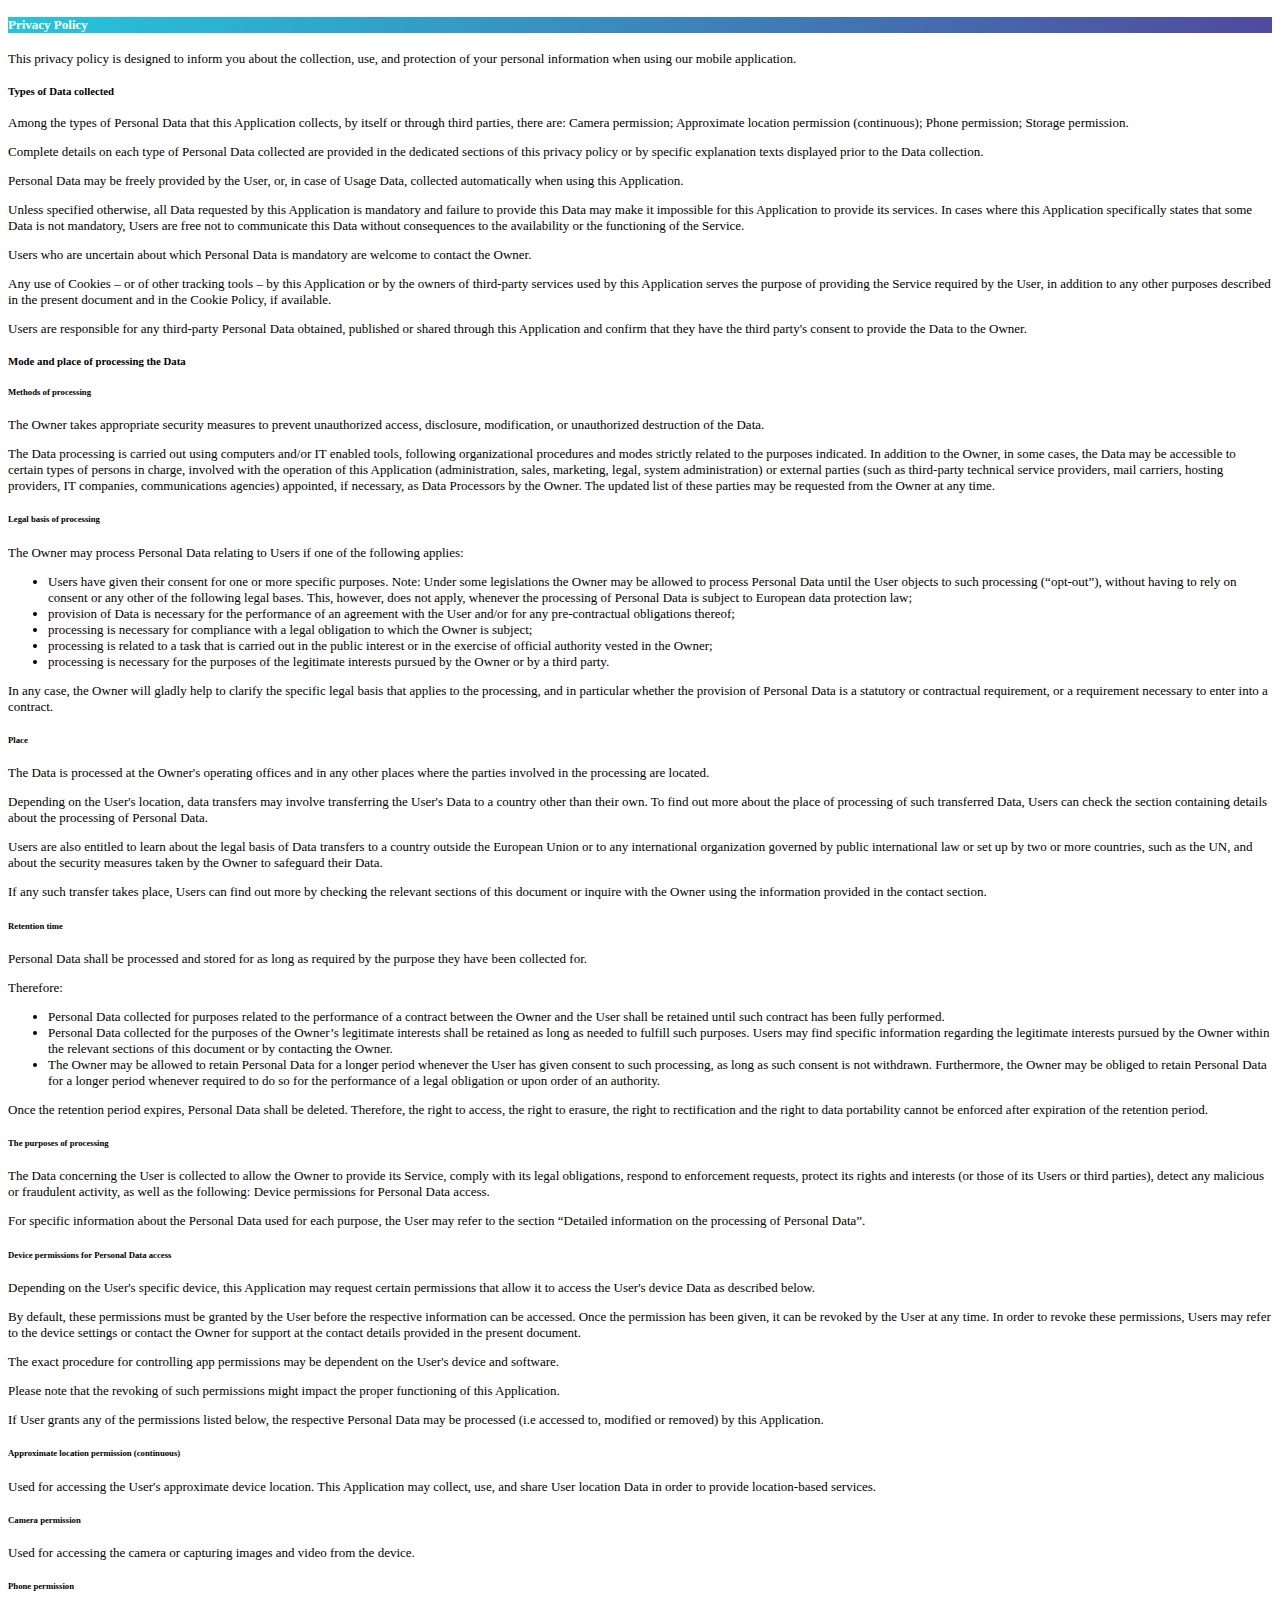
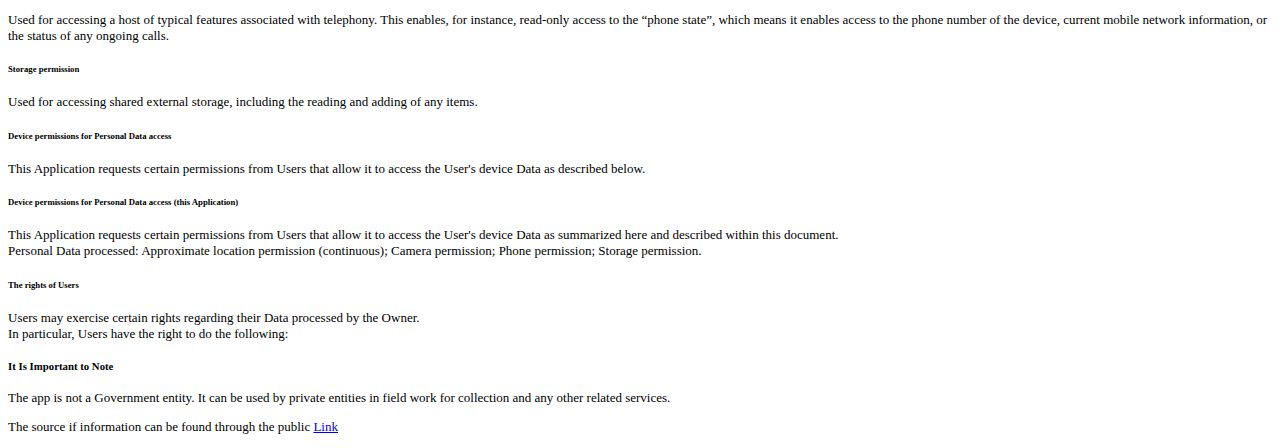
<file: privacy.html>
<!DOCTYPE html>
<html lang="en">
<link href="https://cdn.jsdelivr.net/npm/bootstrap@5.3.2/dist/css/bootstrap.min.css" rel="stylesheet"
    integrity="sha384-T3c6CoIi6uLrA9TneNEoa7RxnatzjcDSCmG1MXxSR1GAsXEV/Dwwykc2MPK8M2HN" crossorigin="anonymous">
<link rel="stylesheet" href="/css/privacy.css" media="screen">
<style>
    .top-bunner{
    color: white;
    background-image: linear-gradient(to right, #24C6DC , #514A9D);
}
body{

    font-size: 13px;
}
</style>

<head>
    <meta charset="UTF-8">
    <title>Revenue collection system Privacy policy</title>

</head>

<body>

    <div class="fluid-container container-fluid">
        <div class="row">
            <div class="col-12 top-bunner mb-3">
                <div class="d-flex justify-content-center align-items-center p-5">
                    <h4>Privacy Policy</h4>
                </div>
            </div>


        </div>
    </div>

    <div class="container">
        <div class="col-12 px-4 mb-4">
            <div class="row">
                <div class="col-12 mb-3">
                    <p>
                        This privacy policy is designed to inform you about the collection, use, and protection of your personal information when using our mobile application.
                    </p>
                </div>

                <div class="col-12">
                    <h5 class="text-capitalize">Types of Data collected</h5>
                    <p>Among the types of Personal Data that this Application collects, by itself or through third
                        parties, there are: Camera permission; Approximate location permission (continuous); Phone
                        permission; Storage permission.</p>
                    <p>Complete details on each type of Personal Data collected are provided in the dedicated sections
                        of this privacy policy or by specific explanation texts displayed prior to the Data collection.
                    </p>
                    <p>Personal Data may be freely provided by the User, or, in case of Usage Data, collected
                        automatically when using this Application.</p>
                    <p>Unless specified otherwise, all Data requested by this Application is mandatory and failure to
                        provide this Data may make it impossible for this Application to provide its services. In cases
                        where this Application specifically states that some Data is not mandatory, Users are free not
                        to communicate this Data without consequences to the availability or the functioning of the
                        Service.</p>
                    <p>Users who are uncertain about which Personal Data is mandatory are welcome to contact the Owner.
                    </p>
                    <p>Any use of Cookies – or of other tracking tools – by this Application or by the owners of
                        third-party services used by this Application serves the purpose of providing the Service
                        required by the User, in addition to any other purposes described in the present document and in
                        the Cookie Policy, if available.</p>
                    <p>Users are responsible for any third-party Personal Data obtained, published or shared through
                        this Application and confirm that they have the third party's consent to provide the Data to the
                        Owner.</p>
                </div>

                <div class="col-12 mt-4">
                    <h5 class="text-capitalize">Mode and place of processing the Data</h5>
                    <h6>Methods of processing</h6>
                    <p>The Owner takes appropriate security measures to prevent unauthorized access, disclosure,
                        modification, or unauthorized destruction of the Data.</p>
                    <p>The Data processing is carried out using computers and/or IT enabled tools, following
                        organizational procedures and modes strictly related to the purposes indicated. In addition to
                        the Owner, in some cases, the Data may be accessible to certain types of persons in charge,
                        involved with the operation of this Application (administration, sales, marketing, legal, system
                        administration) or external parties (such as third-party technical service providers, mail
                        carriers, hosting providers, IT companies, communications agencies) appointed, if necessary, as
                        Data Processors by the Owner. The updated list of these parties may be requested from the Owner
                        at any time.</p>
                </div>

                <div class="col-12">
                    <h6>Legal basis of processing</h6>
                    <p>The Owner may process Personal Data relating to Users if one of the following applies:</p>
                    <ul>
                        <li>Users have given their consent for one or more specific purposes. Note: Under some
                            legislations the Owner may be allowed to process Personal Data until the User objects to
                            such processing (“opt-out”), without having to rely on consent or any other of the following
                            legal bases. This, however, does not apply, whenever the processing of Personal Data is
                            subject to European data protection law;</li>
                        <li>provision of Data is necessary for the performance of an agreement with the User and/or for
                            any pre-contractual obligations thereof;</li>
                        <li>processing is necessary for compliance with a legal obligation to which the Owner is
                            subject;</li>
                        <li>processing is related to a task that is carried out in the public interest or in the
                            exercise of official authority vested in the Owner;</li>
                        <li>processing is necessary for the purposes of the legitimate interests pursued by the Owner or
                            by a third party.</li>
                    </ul>
                    <p>In any case, the Owner will gladly help to clarify the specific legal basis that applies to the
                        processing, and in particular whether the provision of Personal Data is a statutory or
                        contractual requirement, or a requirement necessary to enter into a contract.</p>

                </div>

                <div class="col-12">
                    <h6>Place</h6>
                    <p>The Data is processed at the Owner's operating offices and in any other places where the parties
                        involved in the processing are located.</p>

                    <p>Depending on the User's location, data transfers may involve transferring the User's Data to a
                        country other than their own. To find out more about the place of processing of such transferred
                        Data, Users can check the section containing details about the processing of Personal Data.</p>
                    <p>Users are also entitled to learn about the legal basis of Data transfers to a country outside the
                        European Union or to any international organization governed by public international law or set
                        up by two or more countries, such as the UN, and about the security measures taken by the Owner
                        to safeguard their Data.</p>

                    <p>If any such transfer takes place, Users can find out more by checking the relevant sections of
                        this document or inquire with the Owner using the information provided in the contact section.
                    </p>

                </div>

                <div class="col-12">
                    <h6>Retention time</h6>
                    <p>Personal Data shall be processed and stored for as long as required by the purpose they have been
                        collected for.</p>
                    <p>Therefore:</p>
                    <ul>
                        <li>Personal Data collected for purposes related to the performance of a contract between the
                            Owner and the User shall be retained until such contract has been fully performed.</li>
                        <li>Personal Data collected for the purposes of the Owner’s legitimate interests shall be
                            retained as long as needed to fulfill such purposes. Users may find specific information
                            regarding the legitimate interests pursued by the Owner within the relevant sections of this
                            document or by contacting the Owner.</li>
                        <li>The Owner may be allowed to retain Personal Data for a longer period whenever the User has
                            given consent to such processing, as long as such consent is not withdrawn. Furthermore, the
                            Owner may be obliged to retain Personal Data for a longer period whenever required to do so
                            for the performance of a legal obligation or upon order of an authority.</li>
                    </ul>
                    <p>Once the retention period expires, Personal Data shall be deleted. Therefore, the right to
                        access, the right to erasure, the right to rectification and the right to data portability
                        cannot be enforced after expiration of the retention period.</p>

                </div>

                <div class="col-12">
                    <h6>The purposes of processing</h6>
                    <p>The Data concerning the User is collected to allow the Owner to provide its Service, comply with
                        its legal obligations, respond to enforcement requests, protect its rights and interests (or
                        those of its Users or third parties), detect any malicious or fraudulent activity, as well as
                        the following: Device permissions for Personal Data access.</p>
                    <p>For specific information about the Personal Data used for each purpose, the User may refer to the
                        section “Detailed information on the processing of Personal Data”.</p>

                </div>

                <div class="col-12">
                    <h6>Device permissions for Personal Data access</h6>
                    <p>Depending on the User's specific device, this Application may request certain permissions that
                        allow it to access the User's device Data as described below.</p>
                    <p>By default, these permissions must be granted by the User before the respective information can
                        be accessed. Once the permission has been given, it can be revoked by the User at any time. In
                        order to revoke these permissions, Users may refer to the device settings or contact the Owner
                        for support at the contact details provided in the present document.</p>
                    <p>The exact procedure for controlling app permissions may be dependent on the User's device and
                        software.</p>
                    <p>Please note that the revoking of such permissions might impact the proper functioning of this
                        Application.</p>
                    <p>If User grants any of the permissions listed below, the respective Personal Data may be processed
                        (i.e accessed to, modified or removed) by this Application.</p>

                </div>

                <div class="col-12">
                    <h6>Approximate location permission (continuous)</h6>
                    <p>Used for accessing the User's approximate device location. This Application may collect, use, and
                        share User location Data in order to provide location-based services.</p>

                </div>

                <div class="col-12">
                    <h6>Camera permission</h6>
                    <p>Used for accessing the camera or capturing images and video from the device.</p>
                </div>

                <div class="col-12">
                    <h6>Phone permission</h6>
                    <p>Used for accessing a host of typical features associated with telephony. This enables, for
                        instance, read-only access to the “phone state”, which means it enables access to the phone
                        number of the device, current mobile network information, or the status of any ongoing calls.
                    </p>

                </div>

                <div class="col-12">
                    <h6>Storage permission</h6>
                    <p>Used for accessing shared external storage, including the reading and adding of any items.</p>
                </div>


                <div class="col-12">
                    <h6>Device permissions for Personal Data access</h6>
                    <p>This Application requests certain permissions from Users that allow it to access
                        the User's device Data as described below.</p>
                </div>

                <div class="col-12">
                    <h6>Device permissions for Personal Data access (this Application)</h6>
                    <p>This Application requests certain permissions from Users that allow it to access
                        the User's device Data as summarized here and described within this document.<br>
                        Personal Data processed: Approximate location permission (continuous); Camera permission; Phone
                        permission; Storage permission.</p>
                </div>

                <div class="col-12">
                    <h6>The rights of Users</h6>
                    <p>Users may exercise certain rights regarding their Data processed by
                        the Owner.<br>In particular, Users have
                        the right to do
                        the following:</p>
                </div>

                <div class="col-12">
                    <h5 class="text-capitalize">It Is Important to Note</h5>
                    <p>The app is not a Government entity. It can be used by private entities in field work for collection and any other related services.
                    </p>

                    <p>The source if information can be found through the public <a href="https://kisumuassembly.go.ke/wp-content/uploads/2021/11/The-Kisumu-County-Finance-Bill-2021.pdf">Link </a></p>
                </div>


            </div>
        </div>
    </div>
</file>
<file: css/privacy.css>
.top-bunner{
    color: white;
    background-image: linear-gradient(to right, #24C6DC , #514A9D);
}
body{

    font-size: 13px;
}
</file>
